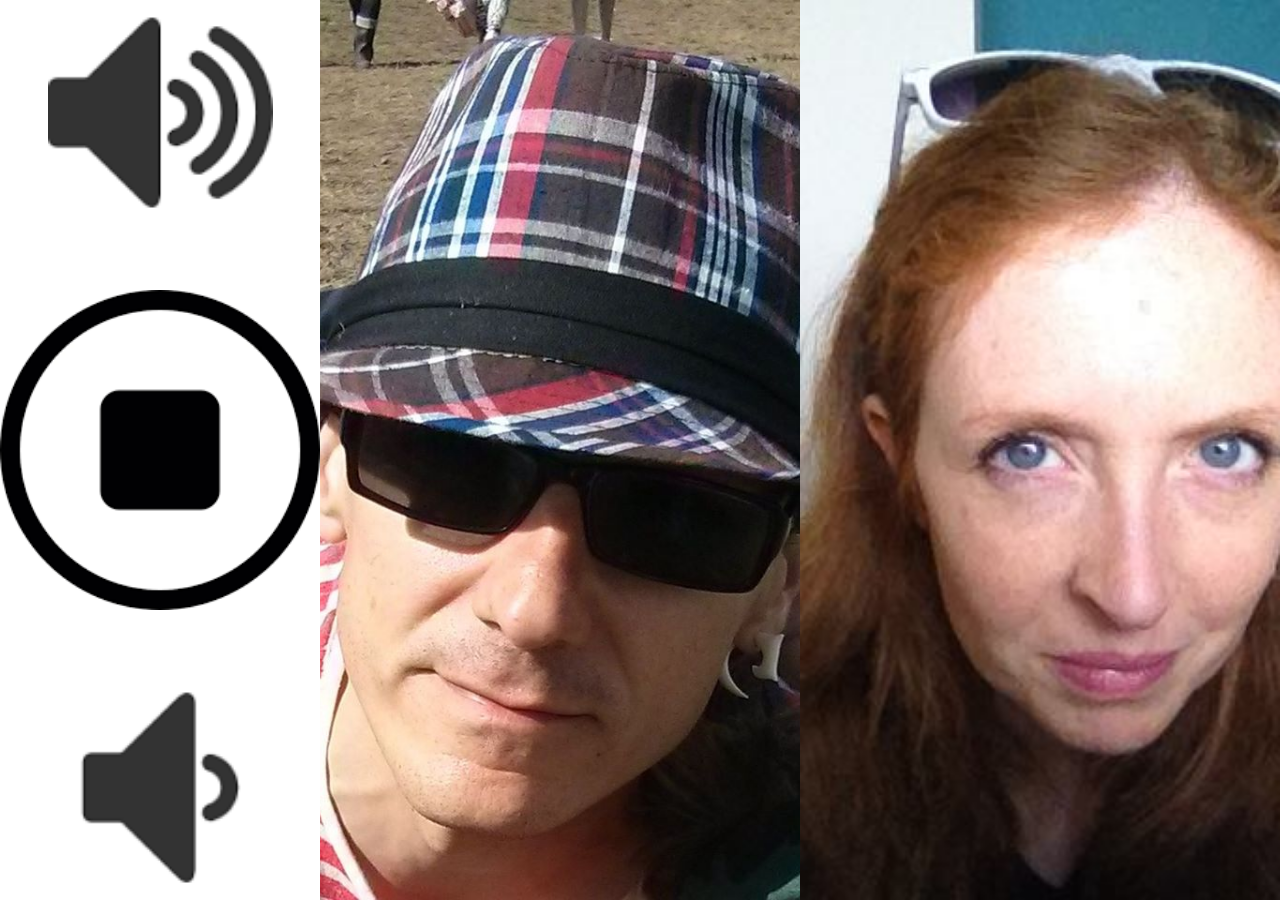
<file: index.html>
<html>
	<head>
		<link rel="stylesheet" type="text/css" href="sonosui.css">
	</head>
	<body>
		<div id="controlContainer">
			<div id="vol_up" onclick="alert('hello')">
			</div>
			<div id="stop">
			</div>
			<div id="vol_down">
			</div>
		</div>
		<div id="peopleContainer">
 			<div id="dave">
			</div>
			<div id="anna">
			</div>
		</div>
	</body>
</html>
</file>
<file: sonosui.css>
html, body { height: 100%; padding: 0; margin: 0; }

#controlContainer { width: 25%; height: 100%;float: left}
#peopleContainer { width: 75%; height: 100%;float: left}

#vol_up { width: 100%; height: 25%;float: top; 
background-image: url("vol_up.png");
    background-size: contain;
    background-repeat: no-repeat;
    background-position: center;}
#stop { width: 100%; height: 50%;float: top; background-size:cover; background-size: contain;background-position:center center; background-repeat:no-repeat; background-image:url('stop.png');}
#vol_down { width: 100%; height: 25%;float: top; background-size:cover; background-size: contain;background-position:center center; background-repeat:no-repeat; background-image:url('vol_down.png');}

#dave { width: 50%; height: 100%; float: left; background-size:cover; background-position:center center; background-repeat:no-repeat; background-image:url('dave.jpg');}
#anna { width: 50%; height: 100%; float: left; background-size:cover; background-position:center center; background-repeat:no-repeat; background-image:url('anna.jpg');}
</file>
